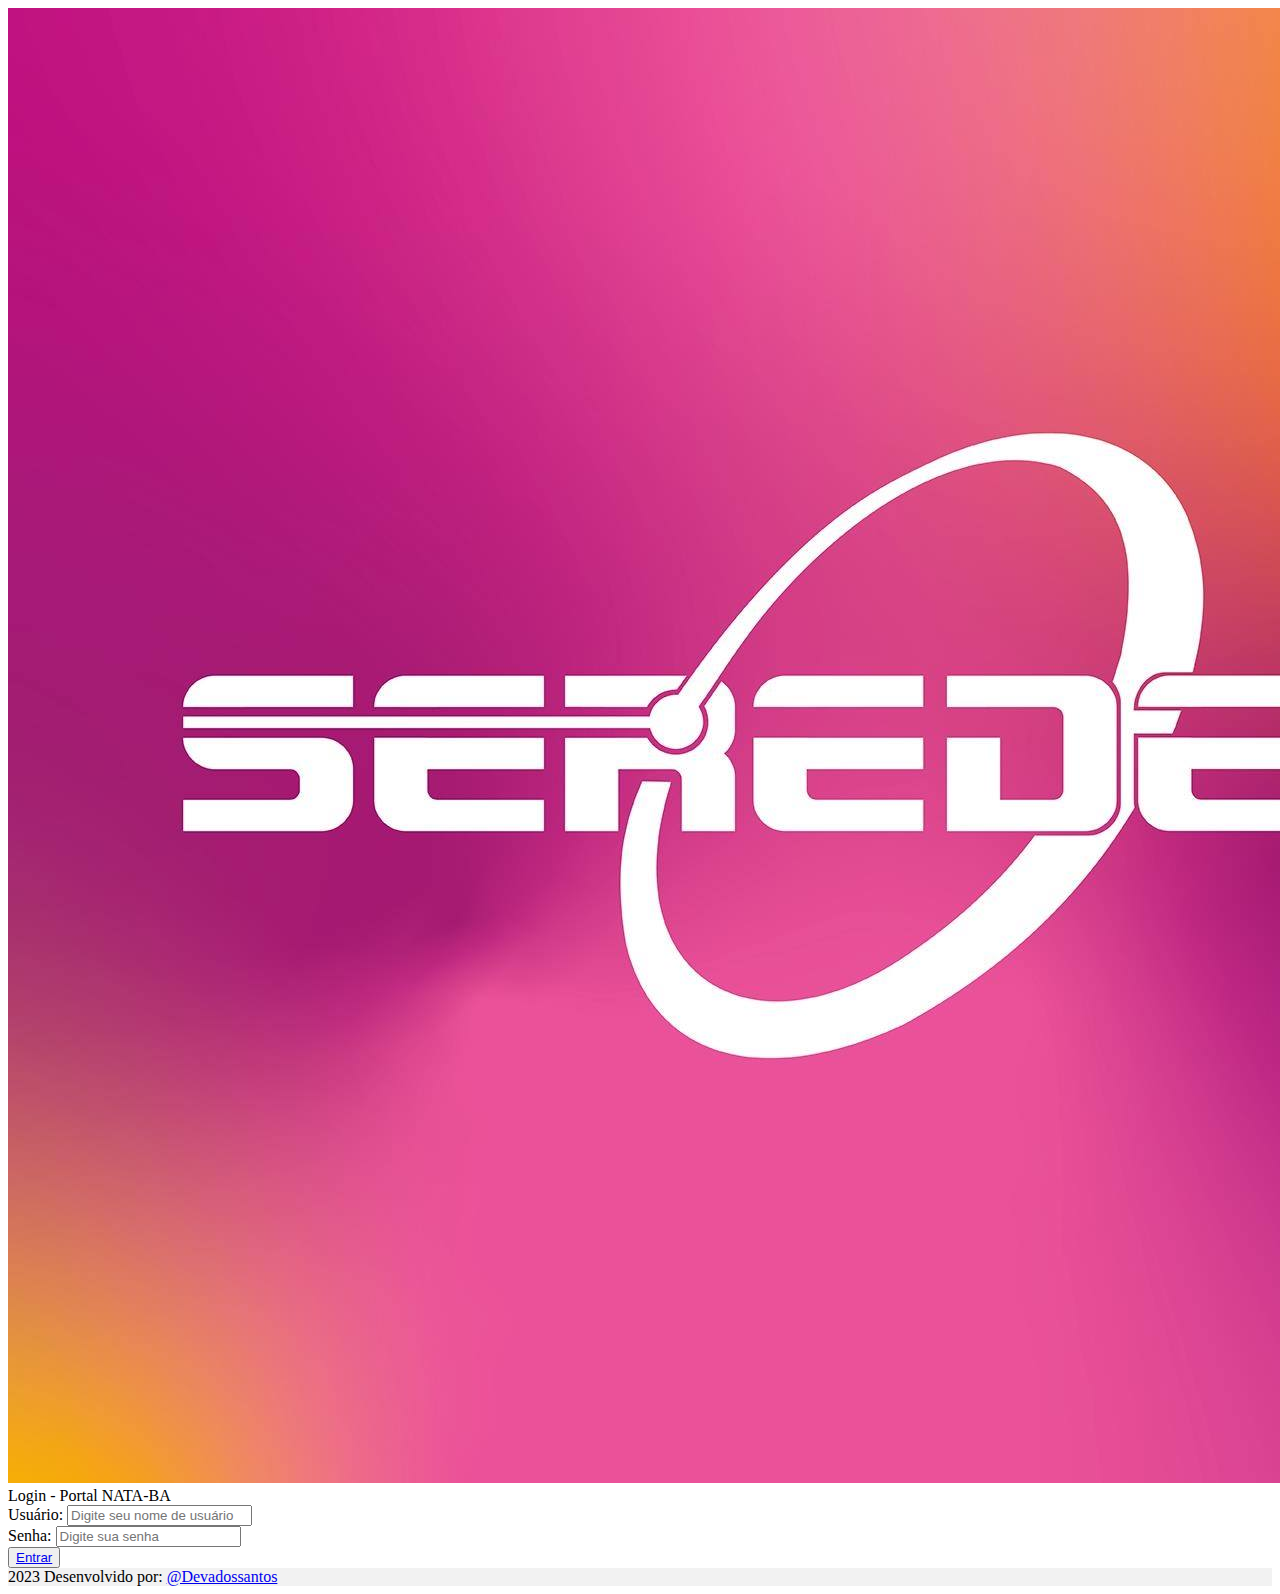
<file: index.html>
<!doctype html>
<html lang="en">
  <head>
    <meta charset="utf-8">
    <meta name="viewport" content="width=device-width, initial-scale=1">
    <title>Portal NATA-BA</title>
    <link href="https://cdn.jsdelivr.net/npm/bootstrap@5.3.1/dist/css/bootstrap.min.css" rel="stylesheet" integrity="sha384-4bw+/aepP/YC94hEpVNVgiZdgIC5+VKNBQNGCHeKRQN+PtmoHDEXuppvnDJzQIu9" crossorigin="anonymous">
  </head>
  <body>
        <div class="container">
            <div class="alinhamento row justify-content-center mt-xl-5 mt-2">
                <div class="col-xl-3 pt-xl-4">
                    <div class="row align-items-center justify-content-center "> <!-- Removed w-50 -->
                        <img class="col" src="/assets/img/121088755_682100212408572_1461982185446243224_n.jpg" alt="">
                    </div>
                </div>
                <div class="col-xl-4">
                    <div class="card">
                        <div class="card-header">Login - Portal NATA-BA</div>
                        <div class="card-body">
                            <form>
                                <div class="form-group pt-2 pb-2">
                                    <label class="pb-3" for="username">Usuário:</label>
                                    <input type="text" class="form-control" id="username" placeholder="Digite seu nome de usuário">
                                </div>
                                <div class="form-group pt-2 pb-2">
                                    <label class="pb-3" for="password ">Senha:</label>
                                    <input type="password" class="form-control" id="password" placeholder="Digite sua senha">
                                </div>
                                <button type="submit" class="btn btn-primary"><a class="text-white text-decoration-none" href="/home.html">Entrar</a></button>
                            </form>
                        </div>
                    </div>
                </div>
            </div>
        </div>
        <footer class="text-center text-lg-start bg-light text-muted  fixed-bottom">
            <div class="text-center p-4" style="background-color: rgba(0, 0, 0, 0.05);">
              2023 Desenvolvido por:
              <a class="text-reset fw-bold" href="https://mdbootstrap.com/">@Devadossantos</a>
            </div>
          </footer>
  </body>
</html>
</file>
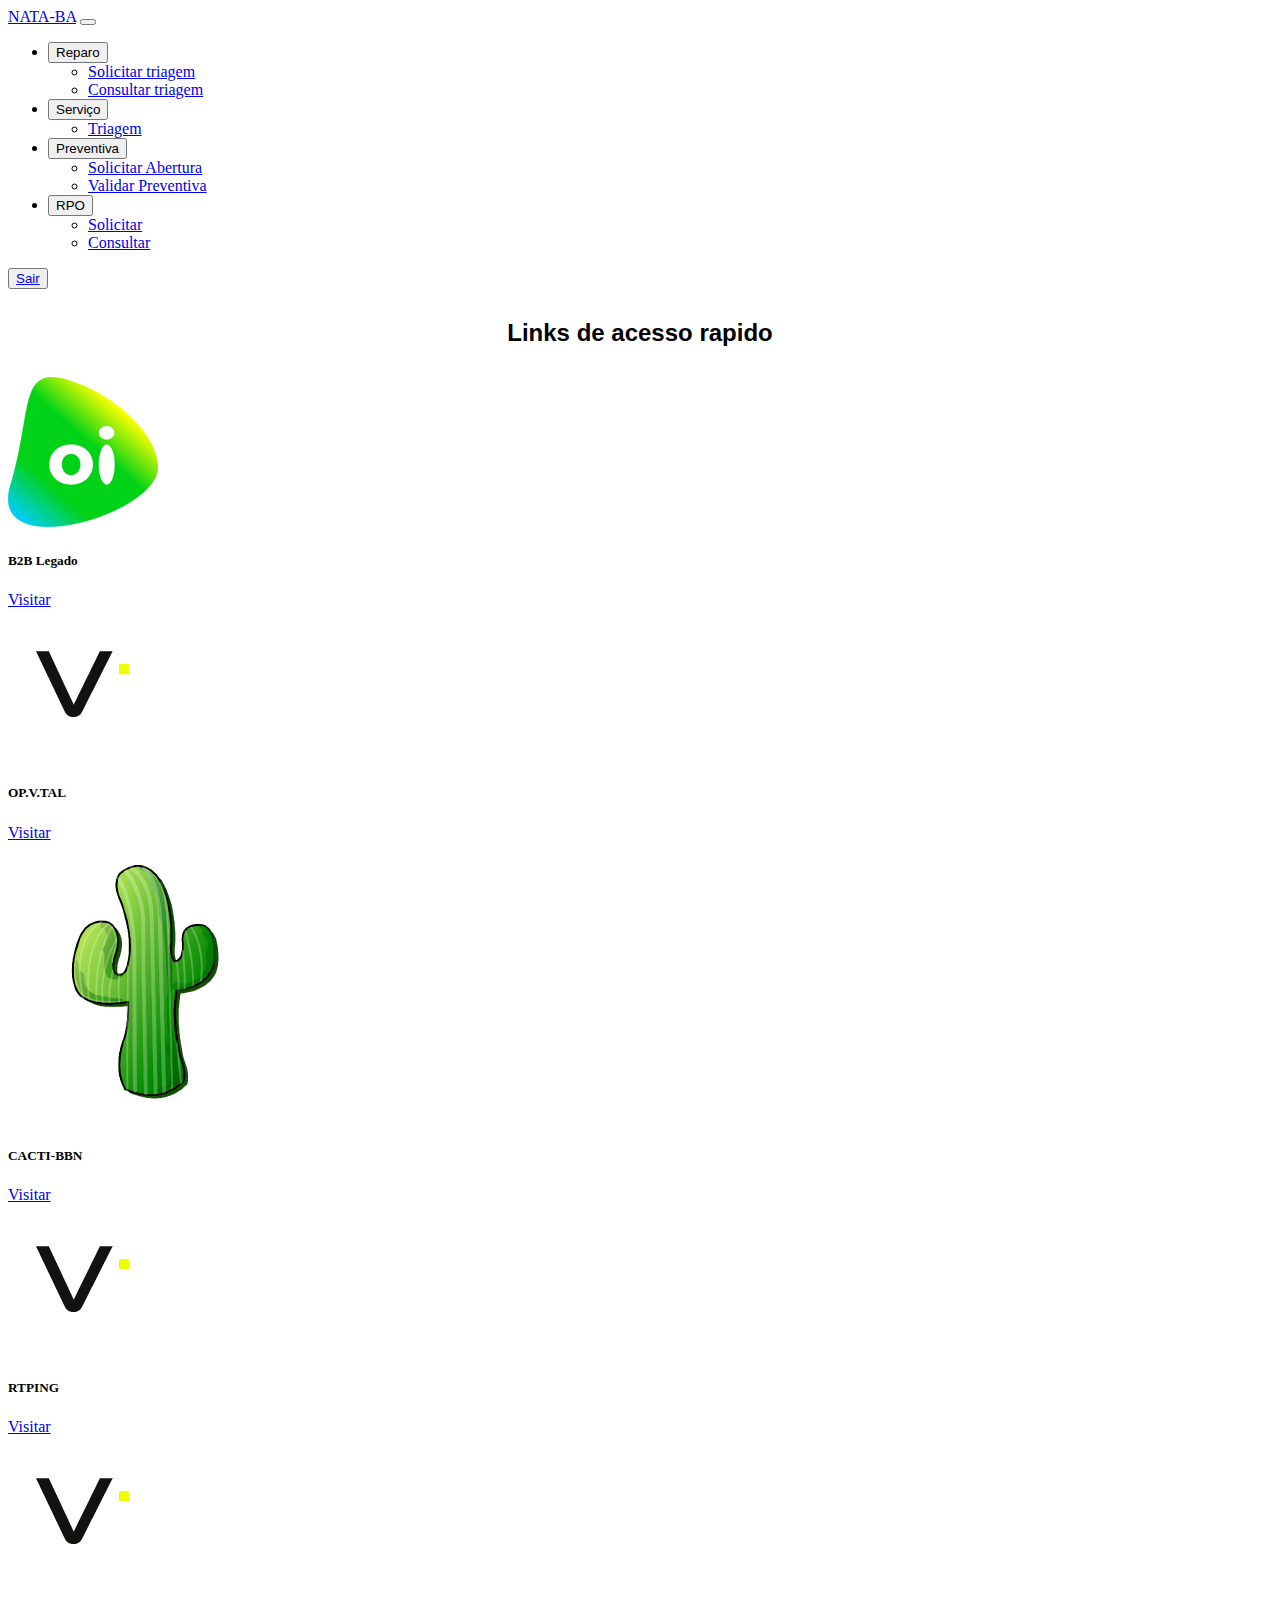
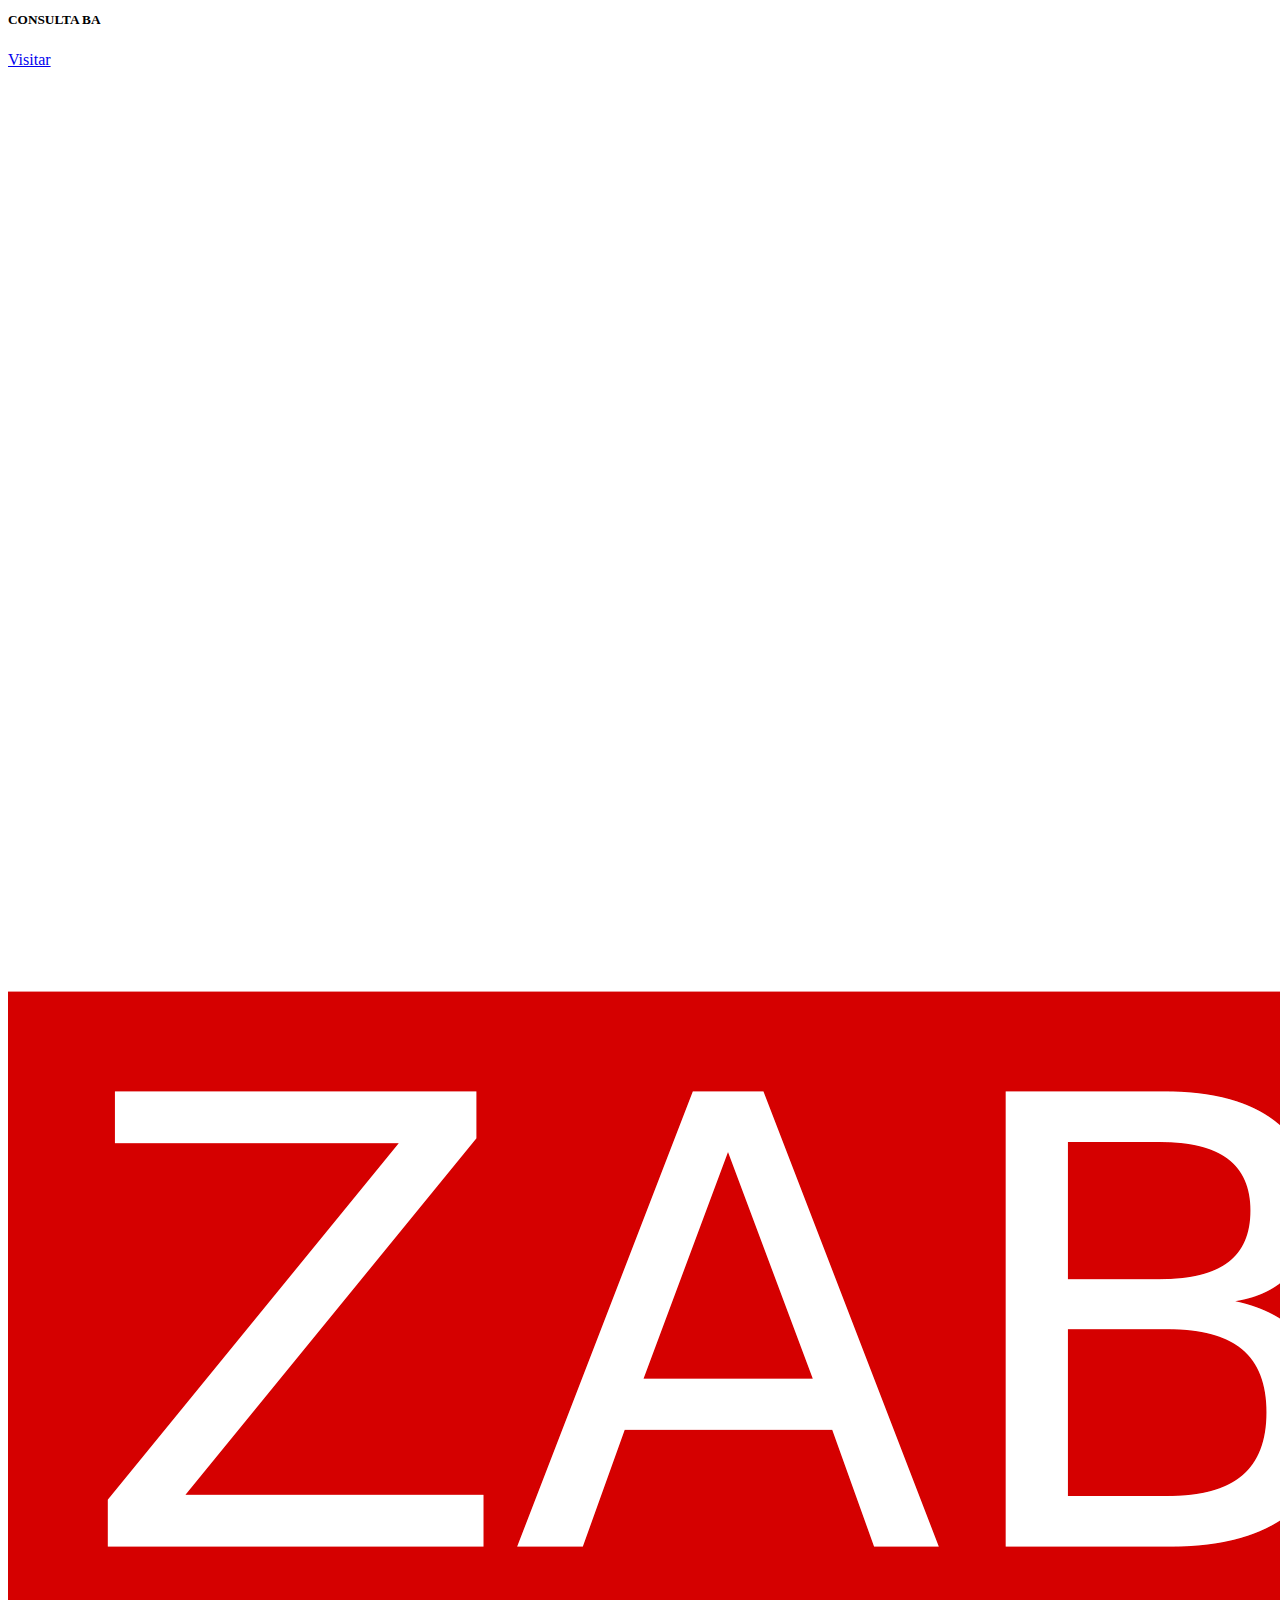
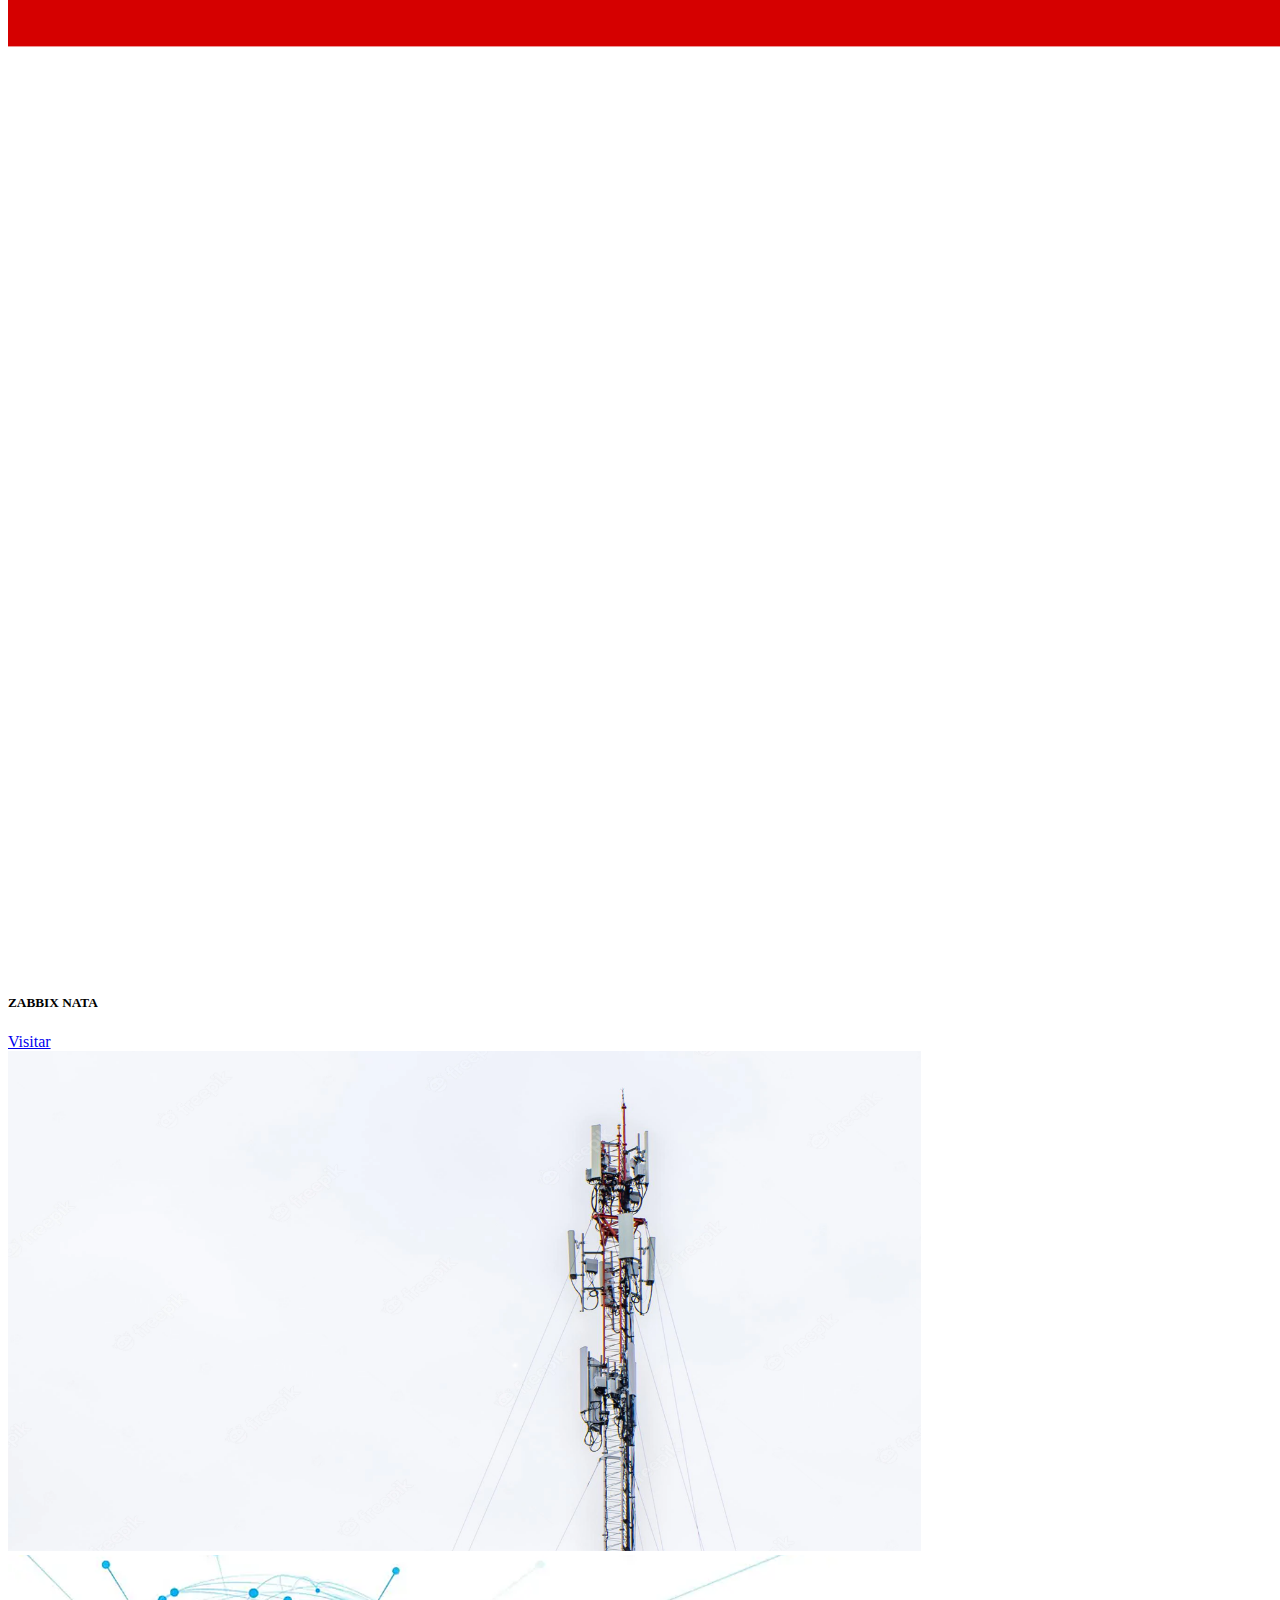
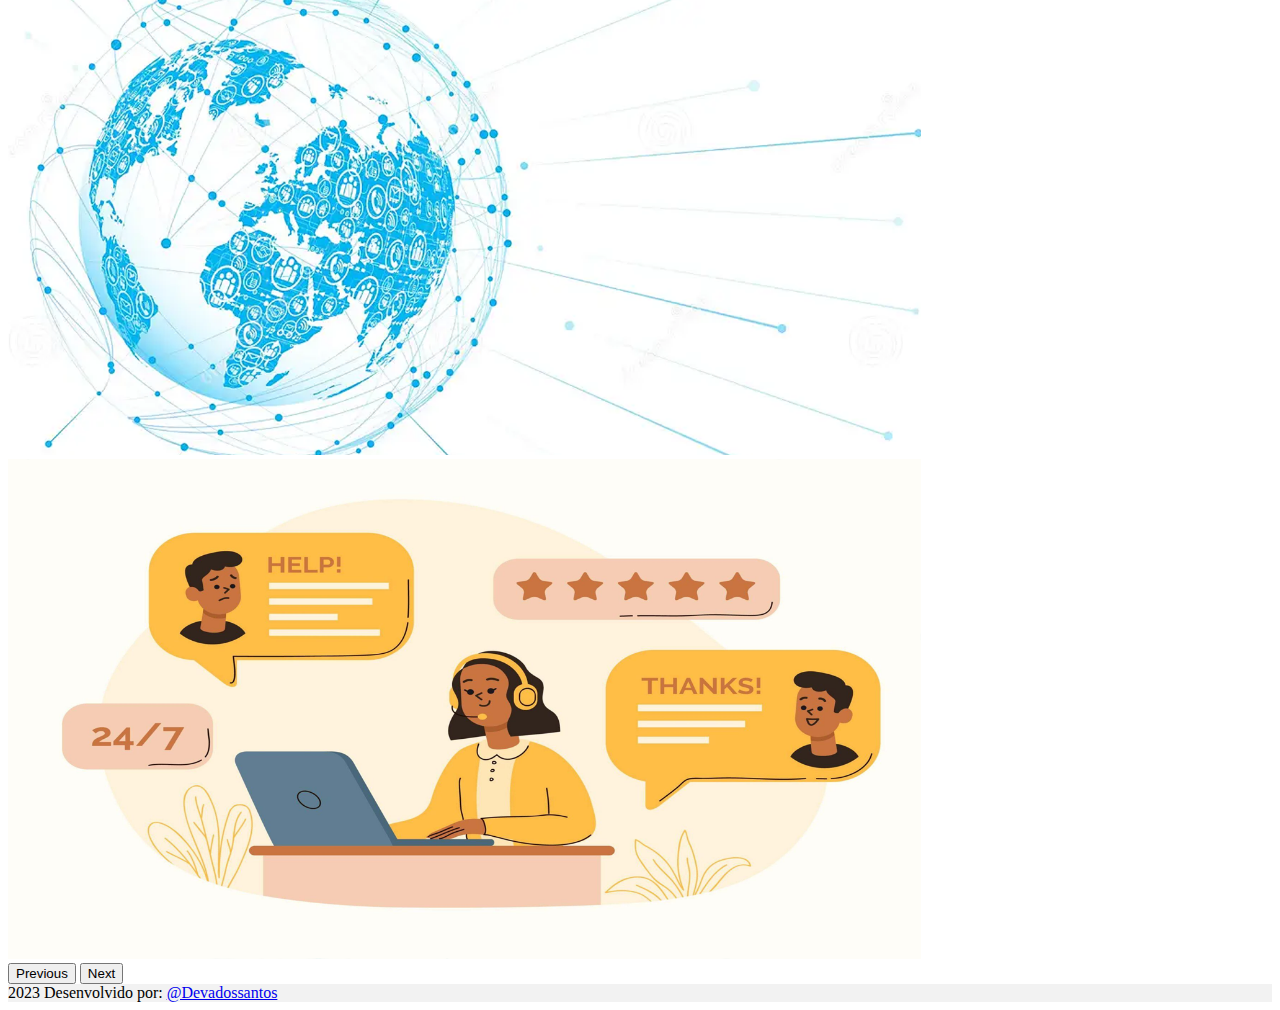
<file: home.html>
<!doctype html>
<html lang="en">
  <head>
    <meta charset="utf-8">
    <meta name="viewport" content="width=device-width, initial-scale=1">
    <title>Portal NATA-BA - Home</title>
    <link href="https://cdn.jsdelivr.net/npm/bootstrap@5.3.1/dist/css/bootstrap.min.css" rel="stylesheet" integrity="sha384-4bw+/aepP/YC94hEpVNVgiZdgIC5+VKNBQNGCHeKRQN+PtmoHDEXuppvnDJzQIu9" crossorigin="anonymous">
    <link rel="stylesheet" href="/assets/styles/style.css">
  </head>
  <body>
<header class="cabecalho">
    <nav class="navbar navbar-expand-sm bg-light">
      <div class="container-fluid">
        <a class="navbar-brand" href="/home.html">NATA-BA</a>
        <button class="navbar-toggler" type="button" data-bs-toggle="collapse" data-bs-target="#navbarSupportedContent" aria-controls="navbarSupportedContent" aria-expanded="false" aria-label="Toggle navigation">
          <span class="navbar-toggler-icon"></span>
        </button>
        <div class="collapse navbar-collapse" id="navbarSupportedContent">
          <ul class="navbar-nav me-auto mb-2 mb-lg-0">
            <li class="nav-item dropdown">
                <button class="btn bg-body-tertiary dropdown-toggle" data-bs-toggle="dropdown" aria-expanded="false">
                  Reparo
                </button>
                <ul class="dropdown-menu dropdown-body-tertiary">
                  <li><a class="dropdown-item" href="/formulario_triagem.html">Solicitar triagem</a></li>
                  <li><a class="dropdown-item" href="/formulario_triagem.html">Consultar triagem</a></li>
                </ul>
              </li>
              <li class="nav-item dropdown">
                <button class="btn bg-body-tertiary dropdown-toggle" data-bs-toggle="dropdown" aria-expanded="false">
                  Serviço
                </button>
                <ul class="dropdown-menu dropdown-body-tertiary">
                    <li><a class="dropdown-item" href="https://portaldetriagemnata.000webhostapp.com/">Triagem</a></li>
                </ul>
              </li>
              <li class="nav-item dropdown">
                <button class="btn bg-body-tertiary dropdown-toggle" data-bs-toggle="dropdown" aria-expanded="false">
                  Preventiva
                </button>
                <ul class="dropdown-menu dropdown-body-tertiary">
                    <li><a class="dropdown-item" href="/formulario_abrir_preventiva.html">Solicitar Abertura</a></li>
                    <li><a class="dropdown-item" href="/formulario_validar_preventiva.html">Validar Preventiva</a></li>
                </ul>
              </li>
              <li class="nav-item dropdown">
                <button class="btn bg-body-tertiary dropdown-toggle" data-bs-toggle="dropdown" aria-expanded="false">
                  RPO
                </button>
                <ul class="dropdown-menu dropdown-body-tertiary">
                    <li><a class="dropdown-item" href="/formulario_rpo.html">Solicitar</a></li>
                    <li><a class="dropdown-item" href="/consultar_rpo.html">Consultar</a></li>
                </ul>
              </li>
          </ul>
          <button type="submit" class="btn btn-secondary"><a class="text-white text-decoration-none" href="/index.html">Sair</a></button>
          </form>
        </div>
      </div>
    </nav>
</header>

<section class="portais container">
  <h2>Links de acesso rapido</h2>
  <div class="row g-4 mt-2">

    <div class="col-6 col-md-4 col-lg-2">
      <div class="card p-2">
        <img class="card-img-top w-25 mx-auto" src="./assets/img/card1.png" alt="Imagem de capa do card">
        <div class="card-body">
          <h5 class="card-title fs-6 d-flex justify-content-center">B2B Legado</h5>
          <a href="http://tpcenterhml/tpcenter/dados/bd_online/bd_online.asp" target="_blank" class="btn btn-outline-secondary d-flex justify-content-center">Visitar</a>
        </div>
      </div>
    </div>

    <div class="col-6 col-md-4 col-lg-2">
      <div class="card p-2">
        <img class="card-img-top w-25 mx-auto" src="/assets/img/card2.png" alt="Imagem de capa do card">
        <div class="card-body">
          <h5 class="card-title fs-6 d-flex justify-content-center">OP.V.TAL</h5>
          <a href="http://10.61.81.95/op_b2b/index.php" target="_blank" class="btn btn-outline-secondary d-flex justify-content-center">Visitar</a>
        </div>
      </div>
    </div>

    <div class="col-6 col-md-4 col-lg-2">
      <div class="card p-2">
        <img class="card-img-top w-25 mx-auto" src="/assets/img/5142645.png" alt="Imagem de capa do card">
        <div class="card-body">
          <h5 class="card-title fs-6 d-flex justify-content-center">CACTI-BBN</h5>
          <a href="http://weathermap01.oi.intranet/metror1r2/plugins/weathermap/weathermap-cacti-plugin.php?group_id=5" target="_blank" class="btn btn-outline-secondary d-flex justify-content-center">Visitar</a>
        </div>
      </div>
    </div>

    <div class="col-6 col-md-4 col-lg-2">
      <div class="card p-2">
        <img class="card-img-top w-25 mx-auto" src="/assets/img/card2.png" alt="Imagem de capa do card">
        <div class="card-body">
          <h5 class="card-title fs-6 d-flex justify-content-center">RTPING</h5>
          <a href="https://rtping.telemar.net.br/" class="btn btn-outline-secondary d-flex justify-content-center">Visitar</a>
        </div>
      </div>
    </div>

    <div class="col-6 col-md-4 col-lg-2">
      <div class="card p-2">
        <img class="card-img-top w-25 mx-auto" src="/assets/img/card2.png" alt="Imagem de capa do card">
        <div class="card-body">
          <h5 class="card-title fs-6 d-flex justify-content-center">CONSULTA BA</h5>
          <a href="http://consultaba.intranet/" target="_blank" class="btn btn-outline-secondary d-flex justify-content-center">Visitar</a>
        </div>
      </div>
    </div>

    <div class="col-6 col-md-4 col-lg-2">
      <div class="card p-2 " >
        <img class="card-img-top w-25 mx-auto" src="/assets/img/zabbix.png" alt="Imagem de capa do card">
        <div class="card-body">
          <h5 class="card-title fs-6 d-flex justify-content-center">ZABBIX NATA</h5>
          <a href="http://107.22.94.75/zabbix/" target="_blank" class="btn btn-outline-secondary d-flex justify-content-center">Visitar</a>
        </div>
      </div>
    </div>

  </div>

</section>

<section class="carrosel mt-4 mb-3">
  <div id="carouselExample" class="carousel slide">
    <div class="carousel-inner">
      <div class="carousel-item active">
        <img src="/assets/img/carrosel1.png" class="d-block w-100" height="500px" alt="...">
      </div>
      <div class="carousel-item">
        <img src="/assets/img/carrosel2.png" class="d-block w-100" height="500px"alt="...">
      </div>
      <div class="carousel-item">
        <img src="/assets/img/carrosel3.png" class="d-block w-100" height="500px"alt="...">
      </div>
    </div>
    <button class="carousel-control-prev" type="button" data-bs-target="#carouselExample" data-bs-slide="prev">
      <span class="carousel-control-prev-icon" aria-hidden="true"></span>
      <span class="visually-hidden">Previous</span>
    </button>
    <button class="carousel-control-next" type="button" data-bs-target="#carouselExample" data-bs-slide="next">
      <span class="carousel-control-next-icon" aria-hidden="true"></span>
      <span class="visually-hidden">Next</span>
    </button>
  </div>
</section>

<footer class="text-center text-lg-start bg-light text-muted  fixed-bottom">
  <div class="text-center p-4" style="background-color: rgba(0, 0, 0, 0.05);">
    2023 Desenvolvido por:
    <a class="text-reset fw-bold" href="https://mdbootstrap.com/">@Devadossantos</a>
  </div>
</footer>

    <script src="https://cdn.jsdelivr.net/npm/bootstrap@5.3.1/dist/js/bootstrap.bundle.min.js" integrity="sha384-HwwvtgBNo3bZJJLYd8oVXjrBZt8cqVSpeBNS5n7C8IVInixGAoxmnlMuBnhbgrkm" crossorigin="anonymous"></script>
  </body>
</html>
</file>
<file: assets/styles/style.css>
h2 {
  text-align: center;
  padding: 10px;
  font-family: "Josefin Sans", sans-serif;
}/*# sourceMappingURL=style.css.map */
</file>
